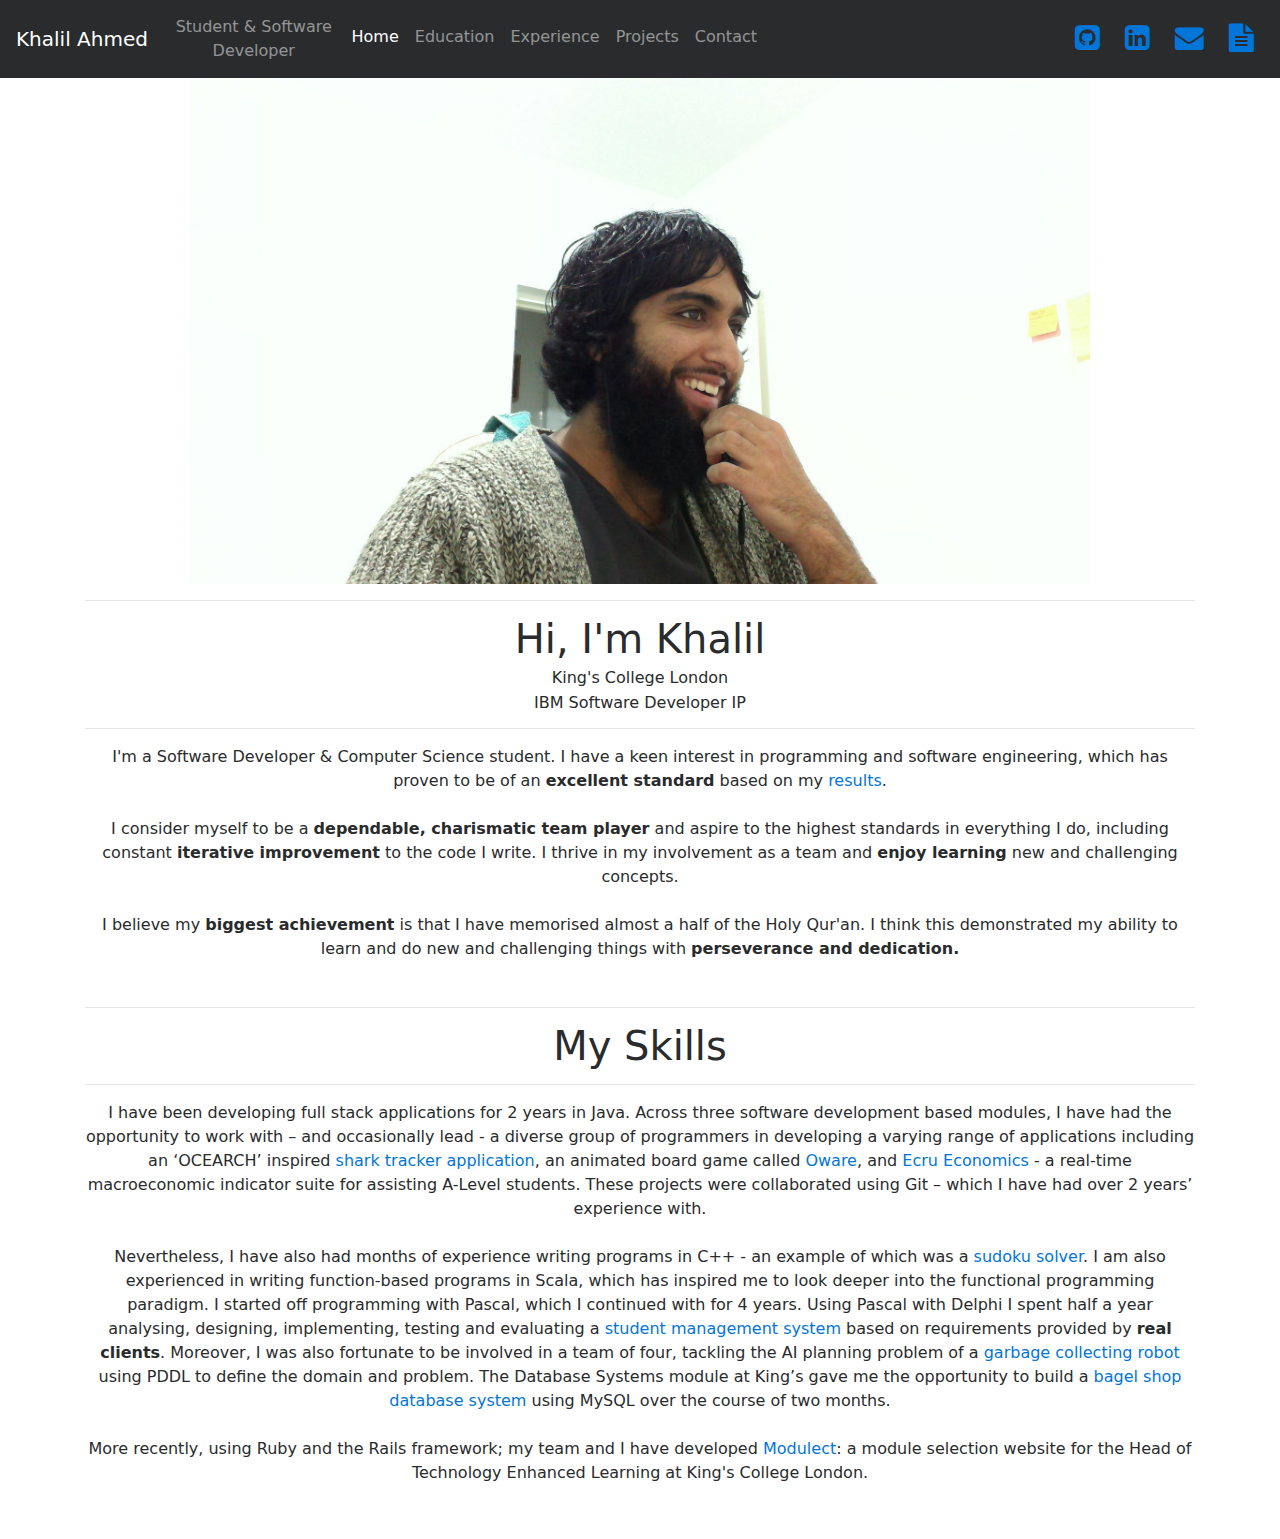
<file: index.html>
<!DOCTYPE html>
<html>
<head>
	<meta charset="utf-8">
  <meta http-equiv="X-UA-Compatible" content="IE=edge">
  <meta name="viewport" content="width=device-width, initial-scale=1">
	<title>Khalil Ahmed</title>
	<link rel="icon" type="image/png" sizes="32x32" href="img/favicon-32x32.png">
	<link rel="icon" type="image/png" sizes="96x96" href="img/favicon-96x96.png">
	<link rel="icon" type="image/png" sizes="16x16" href="img/favicon-16x16.png">
	<!-- Bootstrap -->
  <link href="css/bootstrap.min.css" rel="stylesheet">
  <!-- Font Awesome CDN -->
  <link href="https://maxcdn.bootstrapcdn.com/font-awesome/4.7.0/css/font-awesome.min.css" rel="stylesheet">
	<link rel="stylesheet" type="text/css" href="css/style.css">
</head>
<body>
	<nav class="navbar navbar-toggleable-md navbar-inverse bg-inverse">
	  <button class="navbar-toggler navbar-toggler-right" type="button" data-toggle="collapse" data-target="#navbarNav" aria-controls="navbarNav" aria-expanded="false" aria-label="Toggle navigation">
	    <span class="navbar-toggler-icon"></span>
	  </button>
	  <a class="navbar-brand" href="#">Khalil Ahmed</a>
	  <span class="navbar-text">Student &amp; Software Developer</span>
	  <div class="collapse navbar-collapse" id="navbarNav">
	    <ul class="navbar-nav mr-auto">
	      <li class="nav-item active">
	        <a class="nav-link" href="#">Home<span class="sr-only">(current)</span></a>
	      </li>
	      <li class="nav-item">
	        <a class="nav-link" href="html/education.html">Education</a>
	      </li>
	      <li class="nav-item">
	        <a class="nav-link" href="html/experience.html">Experience</a>
	      </li>
	      <li class="nav-item">
	        <a class="nav-link" href="html/projects.html">Projects</a>
	      </li>
	      <li class="nav-item">
	        <a class="nav-link" href="html/contact.html">Contact</a>
	      </li>
	    </ul>
	    <span class="navbar-right">
	    	<a class="social-icon" href="http://github.com/mkhalila/" target="_blank"><i class="fa fa-github-square"></i></a>
				<a class="social-icon" href="https://www.linkedin.com/in/khalil-ahmed" target="_blank"><i class="fa fa-linkedin-square"></i></a>
				<a class="social-icon" href="mailto:mkhalila@outlook.com"><i class="fa fa-envelope"></i></a>
				<a class="social-icon" href="cv.pdf" download="true"><i class="fa fa-file-text"></i></a>
	    </span>
	  </div>
	</nav>
	<div class="container">
		<img class="img-fluid" src="img/photo_of_me.jpg" alt="Photo of me" width="900px">
		<div class="section">
			<hr>
			<h1>Hi, I'm Khalil</h1>
			<h6>King's College London</h6>
			<h6>IBM Software Developer IP</h6>
			<hr>
			I'm a Software Developer &amp; Computer Science student.
			I have a keen interest in programming and software engineering, which has proven to be of an <strong>excellent standard</strong> based on my <a href="html/education.html">results</a>.
			<br><br>
			I consider myself to be a <strong>dependable, charismatic team player</strong> and aspire to the highest standards in everything I do, including constant <strong>iterative improvement</strong> to the code I write. I thrive in my involvement as a team and <strong>enjoy learning</strong> new and challenging concepts.
			<br><br>
			I believe my <strong>biggest achievement</strong> is that I have memorised almost a half of the Holy Qur'an. I think this demonstrated my ability to learn and do new and challenging things with <strong>perseverance and dedication.</strong>
		</div>
		<hr>
		<div class="section">
			<h1>My Skills</h1>
			<hr>
			I have been developing full stack applications for 2 years in Java.  Across three software development based modules, I have had the opportunity to work with – and occasionally lead - a diverse group of programmers in developing a varying range of applications including an ‘OCEARCH’ inspired <a href="html/projects.html">shark tracker application</a>, an animated board game called <a href="html/projects.html">Oware</a>, and <a href="html/projects.html">Ecru Economics</a> - a real-time macroeconomic indicator suite for assisting A-Level students. These projects were collaborated using Git – which I have had over 2 years’ experience with.
			<br><br>
			Nevertheless, I have also had months of experience writing programs in C++ - an example of which was a <a href="html/projects.html">sudoku solver</a>. I am also experienced in writing function-based programs in Scala, which has inspired me to look deeper into the functional programming paradigm. I started off programming with Pascal, which I continued with for 4 years. Using Pascal with Delphi I spent half a year analysing, designing, implementing, testing and evaluating a <a href="html/projects.html">student management system</a> based on requirements provided by <strong>real clients</strong>. Moreover, I was also fortunate to be involved in a team of four, tackling the AI planning problem of a <a href="html/projects.html">garbage collecting robot</a> using PDDL to define the domain and problem. The Database Systems module at King’s gave me the opportunity to build a <a href="html/projects.html">bagel shop database system</a> using MySQL over the course of two months.
			<br><br>
			More recently, using Ruby and the Rails framework; my team and I have developed <a href="html/projects.html">Modulect</a>: a module selection website for the Head of Technology Enhanced Learning at King's College London.
		</div>
		<br>
	</div>

	<!-- jQuery (necessary for Bootstrap's JavaScript plugins) -->
    <script src="https://ajax.googleapis.com/ajax/libs/jquery/1.12.4/jquery.min.js"></script>
    <!-- jQuery (necessary for Bootstrap's Tooltips) -->
    <script src="https://npmcdn.com/tether@1.2.4/dist/js/tether.min.js"></script>
    <!-- Include all compiled plugins (below), or include individual files as needed -->
    <script src="js/bootstrap.min.js"></script>
</body>
</html>
</file>
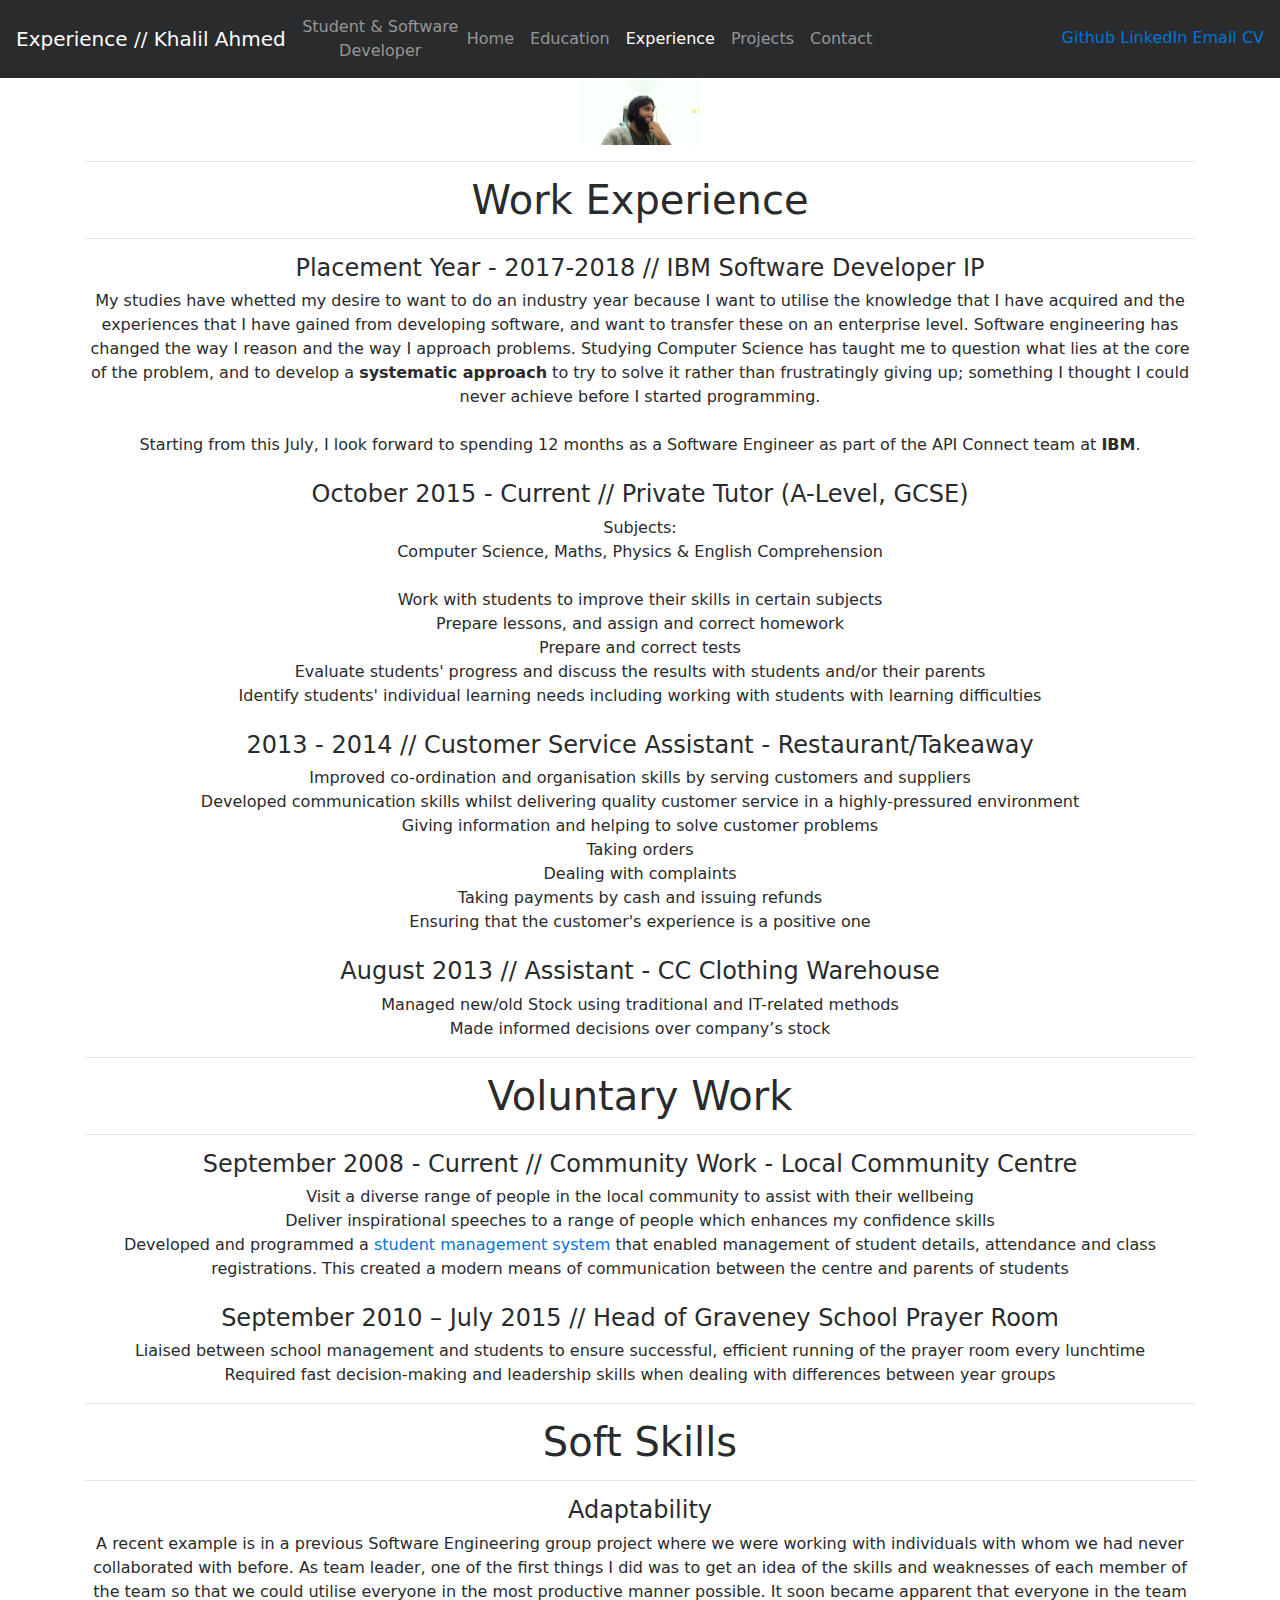
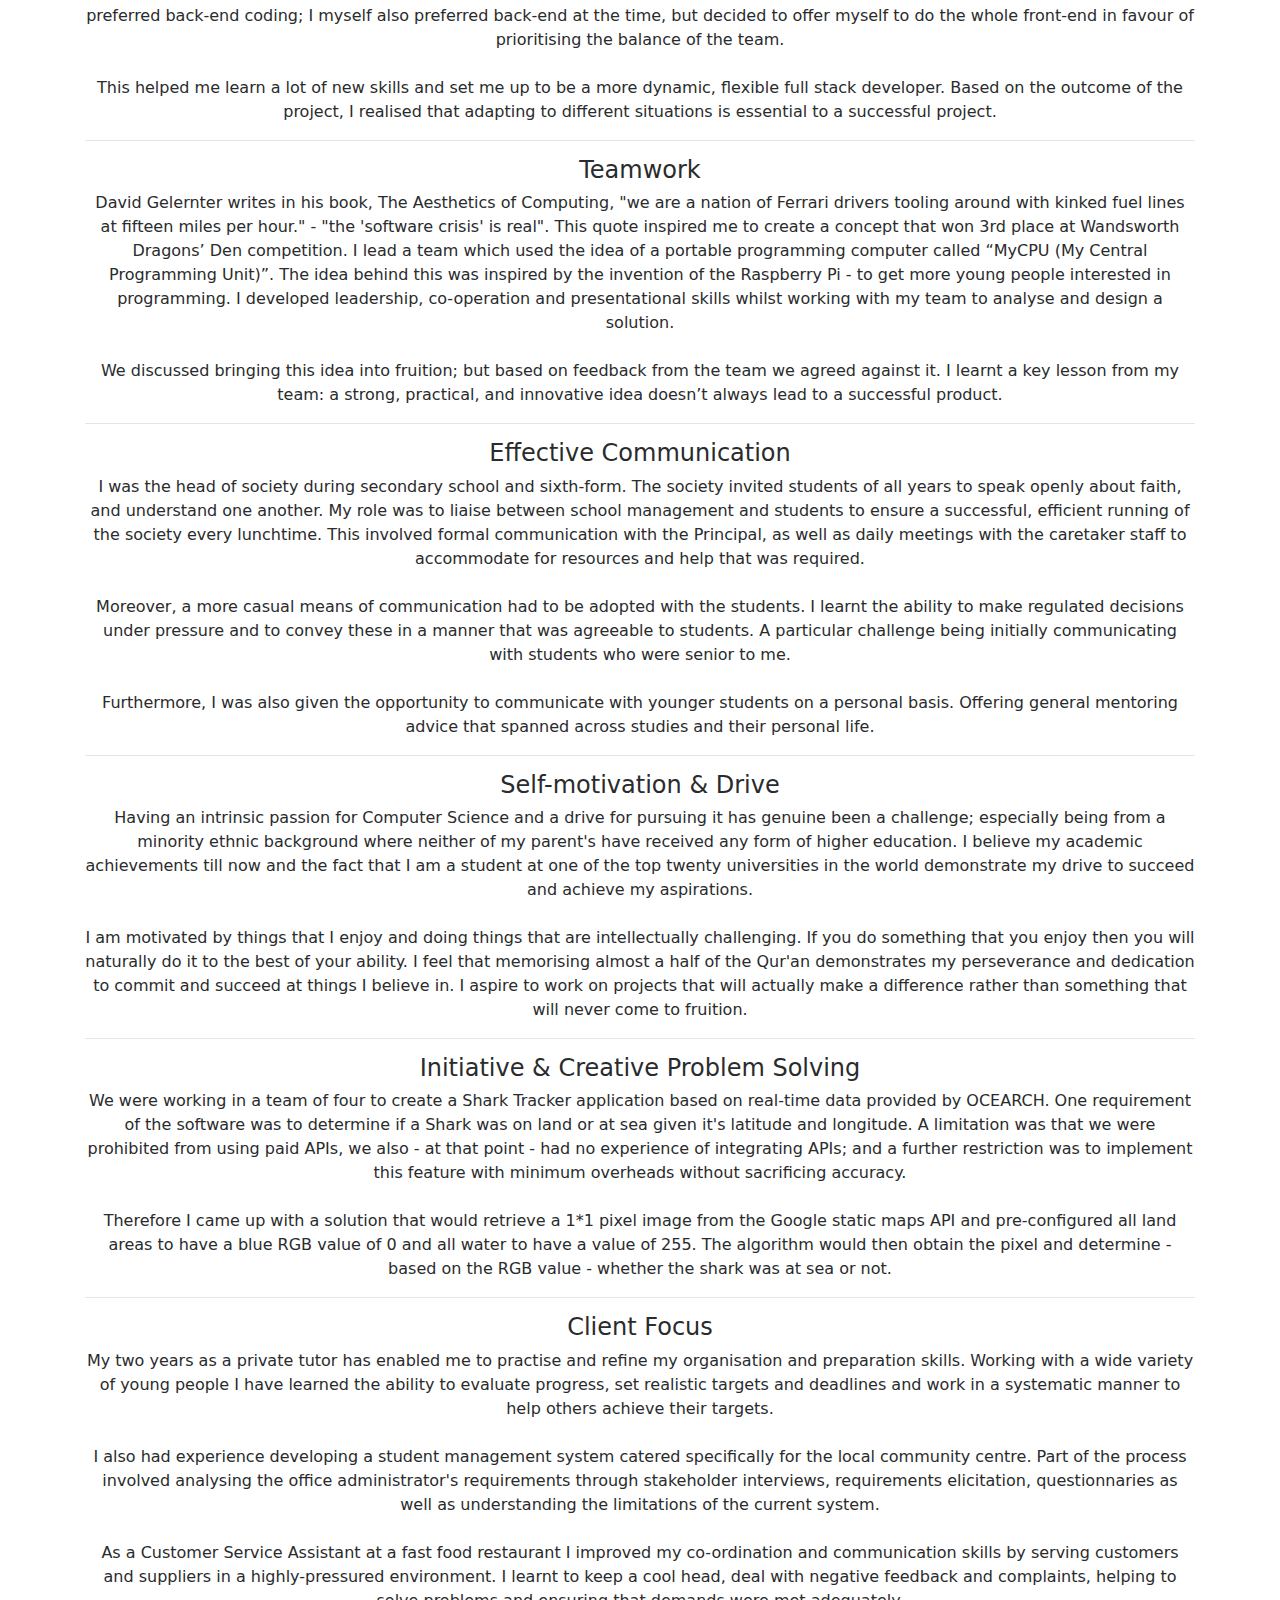
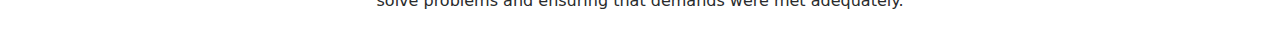
<file: html/experience.html>
<!DOCTYPE html>
<html>
<head>
	<meta charset="utf-8">
  <meta http-equiv="X-UA-Compatible" content="IE=edge">
  <meta name="viewport" content="width=device-width, initial-scale=1">
	<title>Experience // Khalil Ahmed</title>
	<link rel="icon" type="image/png" sizes="32x32" href="../img/favicon-32x32.png">
	<link rel="icon" type="image/png" sizes="96x96" href="../img/favicon-96x96.png">
	<link rel="icon" type="image/png" sizes="16x16" href="../img/favicon-16x16.png">
	<!-- Bootstrap -->
  <link href="../css/bootstrap.min.css" rel="stylesheet">
	<link rel="stylesheet" type="text/css" href="../css/style.css">
</head>
<body>
	<nav class="navbar navbar-toggleable-md navbar-inverse bg-inverse">
	  <button class="navbar-toggler navbar-toggler-right" type="button" data-toggle="collapse" data-target="#navbarNav" aria-controls="navbarNav" aria-expanded="false" aria-label="Toggle navigation">
	    <span class="navbar-toggler-icon"></span>
	  </button>
	  <a class="navbar-brand" href="#">Experience // Khalil Ahmed</a>
	  <span class="navbar-text">Student &amp; Software Developer</span>
	  <div class="collapse navbar-collapse" id="navbarNav">
	    <ul class="navbar-nav mr-auto">
	      <li class="nav-item">
	        <a class="nav-link" href="../index.html">Home</a>
	      </li>
	      <li class="nav-item">
	        <a class="nav-link" href="education.html">Education</a>
	      </li>
	      <li class="nav-item active">
	        <a class="nav-link" href="#">Experience<span class="sr-only">(current)</span></a>
	      </li>
	      <li class="nav-item">
	        <a class="nav-link" href="projects.html">Projects</a>
	      </li>
	      <li class="nav-item">
	        <a class="nav-link" href="contact.html">Contact</a>
	      </li>
	    </ul>
	    <span class="navbar-text">
	    	<a href="http://github.com/mkhalila/" target="_blank">Github</a> 
				<a href="https://www.linkedin.com/in/khalil-ahmed" target="_blank">LinkedIn</a> 
				<a href="mailto:mkhalila@outlook.com">Email</a> 
				<a href="../cv.pdf" download="true">CV</a>
	    </span>
	  </div>
	</nav>
	<div class="container">
		<img src="../img/photo_of_me.jpg" alt="Photo of me" width="120px">
		<hr>
		<h1>Work Experience</h1>
		<hr>
		<h4>Placement Year - 2017-2018 // IBM Software Developer IP</h4>
		<div>
			My studies have whetted my desire to want to do an industry year because I want to utilise the knowledge that I have acquired and the experiences that I have gained from developing software, and want to transfer these on an enterprise level. Software engineering has changed the way I reason and the way I approach problems. Studying Computer Science has taught me to question what lies at the core of the problem, and to develop a <strong>systematic approach</strong> to try to solve it rather than frustratingly giving up; something I thought I could never achieve before I started programming. 
			<br><br>
			Starting from this July, I look forward to spending 12 months as a Software Engineer as part of the API Connect team at <strong>IBM</strong>.			
		</div>
		<br>
		<h4>October 2015 - Current // Private Tutor (A-Level, GCSE)</h4>
		<div>
			<div>Subjects:</div>
			<div>Computer Science, Maths, Physics &amp; English Comprehension</div>
			<br>
			<div>
				<div>Work with students to improve their skills in certain subjects</div>
				<div>Prepare lessons, and assign and correct homework</div>
				<div>Prepare and correct tests</div>
				<div>Evaluate students' progress and discuss the results with students and/or their parents</div>
				<div>Identify students' individual learning needs including working with students with learning difficulties</div>
			</div>
		</div>
		<br>
		<h4>2013 - 2014 // Customer Service Assistant - Restaurant/Takeaway</h4>
		<div>
			<div>
				<div>Improved co-ordination and organisation skills by serving customers and suppliers</div>
				<div>Developed communication skills whilst delivering quality customer service in a highly-pressured environment</div>
				<div>Giving information and helping to solve customer problems</div>
				<div>Taking orders</div>
				<div>Dealing with complaints</div>
				<div>Taking payments by cash and issuing refunds</div>
				<div>Ensuring that the customer's experience is a positive one</div>
			</div>
		</div>
		<br>
		<h4>August 2013 // Assistant - CC Clothing Warehouse</h4>
		<div>
			<div>
				<div>Managed new/old Stock using traditional and IT-related methods</div>
	 			<div>Made informed decisions over company’s stock</div>
			</div>
		</div>
		<hr>
		<h1>Voluntary Work</h1>
		<hr>
		<h4>September 2008 - Current // Community Work - Local Community Centre</h4>
		<div>
			<div>
				<div>Visit a diverse range of people in the local community to assist with their wellbeing</div>
				<div>Deliver inspirational speeches to a range of people which enhances my confidence skills</div>
				<div>Developed and programmed a <a href="projects.html">student management system</a> that enabled management of student details, attendance and class registrations. This created a modern means of communication between the centre and parents of students</div>
			</div>
		</div>
		<br>
		<h4>September 2010 – July 2015 // Head of Graveney School Prayer Room</h4>
		<div>
			<div>
				<div>Liaised between school management and students to ensure successful, efficient running of the prayer room every lunchtime</div>
	 			<div>Required fast decision-making and leadership skills when dealing with differences between year groups</div>
			</div>
		</div>
		<hr>
		<h1>Soft Skills</h1>
		<hr>
		<h4>Adaptability</h4>
		A recent example is in a previous Software Engineering group project where we were working with individuals with whom we had never collaborated with before. As team leader, one of the first things I did was to get an idea of the skills and weaknesses of each member of the team so that we could utilise everyone in the most productive manner possible. It soon became apparent that everyone in the team preferred back-end coding; I myself also preferred back-end at the time, but decided to offer myself to do the whole front-end in favour of prioritising the balance of the team.
		<br><br>
		This helped me learn a lot of new skills and set me up to be a more dynamic, flexible full stack developer. Based on the outcome of the project, I realised that adapting to different situations is essential to a successful project.
		<hr>
		<h4>Teamwork</h4>
		David Gelernter writes in his book, The Aesthetics of Computing, "we are a nation of Ferrari drivers tooling around with kinked fuel lines at fifteen miles per hour." - "the 'software crisis' is real". This quote inspired me to create a concept that won 3rd place at Wandsworth Dragons’ Den competition.  I lead a team which used the idea of a portable programming computer called “MyCPU (My Central Programming Unit)”. The idea behind this was inspired by the invention of the Raspberry Pi - to get more young people interested in programming. I developed leadership, co-operation and presentational skills whilst working with my team to analyse and design a solution.
		<br><br>
		We discussed bringing this idea into fruition; but based on feedback from the team we agreed against it. I learnt a key lesson from my team: a strong, practical, and innovative idea doesn’t always lead to a successful product.
		<hr>
		<h4>Effective Communication</h4>
		I was the head of society during secondary school and sixth-form. The society invited students of all years to speak openly about faith, and understand one another. My role was to liaise between school management and students to ensure a successful, efficient running of the society every lunchtime. This involved formal communication with the Principal, as well as daily meetings with the caretaker staff to accommodate for resources and help that was required.  
		<br><br>
		Moreover, a more casual means of communication had to be adopted with the students. I learnt the ability to make regulated decisions under pressure and to convey these in a manner that was agreeable to students. A particular challenge being initially communicating with students who were senior to me. 
		<br><br>
		Furthermore, I was also given the opportunity to communicate with younger students on a personal basis. Offering general mentoring advice that spanned across studies and their personal life.
		<hr>
		<h4>Self-motivation &amp; Drive</h4>
		Having an intrinsic passion for Computer Science and a drive for pursuing it has genuine been a challenge; especially being from a minority ethnic background where neither of my parent's have received any form of higher education. I believe my academic achievements till now and the fact that I am a student at one of the top twenty universities in the world demonstrate my drive to succeed and achieve my aspirations. 
		<br><br>
		I am motivated by things that I enjoy and doing things that are intellectually challenging. If you do something that you enjoy then you will naturally do it to the best of your ability. I feel that memorising almost a half of the Qur'an demonstrates my perseverance and dedication to commit and succeed at things I believe in. I aspire to work on projects that will actually make a difference rather than something that will never come to fruition.
		<hr>
		<h4>Initiative &amp; Creative Problem Solving</h4>
		We were working in a team of four to create a Shark Tracker application based on real-time data provided by OCEARCH. One requirement of the software was to determine if a Shark was on land or at sea given it's latitude and longitude. A limitation was that we were prohibited from using paid APIs, we also - at that point - had no experience of integrating APIs; and a further restriction was to implement this feature with minimum overheads without sacrificing accuracy. 
		<br><br>
		Therefore I came up with a solution that would retrieve a 1*1 pixel image from the Google static maps API and pre-configured all land areas to have a blue RGB value of 0 and all water to have a value of 255. The algorithm would then obtain the pixel and determine - based on the RGB value - whether the shark was at sea or not. 
		<hr>
		<h4>Client Focus</h4>
		My two years as a private tutor has enabled me to practise and refine my organisation and preparation skills. Working with a wide variety of young people I have learned the ability to evaluate progress, set realistic targets and deadlines and work in a systematic manner to help others achieve their targets.
		<br><br>
		I also had experience developing a student management system catered specifically for the local community centre. Part of the process involved analysing the office administrator's requirements through stakeholder interviews, requirements elicitation, questionnaries as well as understanding the limitations of the current system.
		<br><br>
		As a Customer Service Assistant at a fast food restaurant I improved my co-ordination and communication skills by serving customers and suppliers in a highly-pressured environment. I learnt to keep a cool head, deal with negative feedback and complaints, helping to solve problems and ensuring that demands were met adequately. 
	</div>
	<br>

	<!-- jQuery (necessary for Bootstrap's JavaScript plugins) -->
  <script src="https://ajax.googleapis.com/ajax/libs/jquery/1.12.4/jquery.min.js"></script>
  <!-- jQuery (necessary for Bootstrap's Tooltips) -->
  <script src="https://npmcdn.com/tether@1.2.4/dist/js/tether.min.js"></script>
  <!-- Include all compiled plugins (below), or include individual files as needed -->
  <script src="../js/bootstrap.min.js"></script>
</body>
</html>
</file>
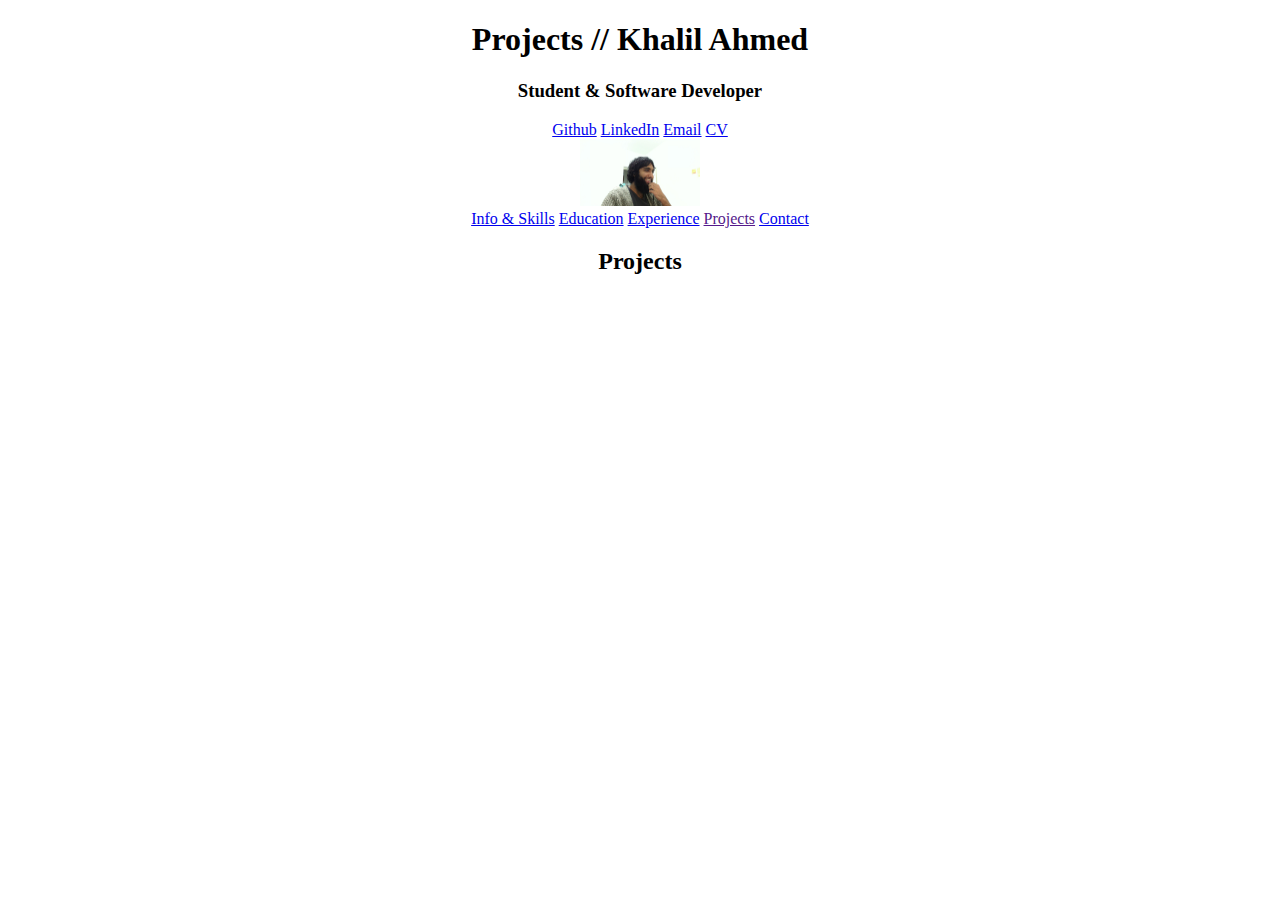
<file: html/projects.html>
<!DOCTYPE html>
<html>
<head>
	<title>Projects // Khalil Ahmed</title>
	<link rel="icon" type="image/png" sizes="32x32" href="../img/favicon-32x32.png">
	<link rel="icon" type="image/png" sizes="96x96" href="../img/favicon-96x96.png">
	<link rel="icon" type="image/png" sizes="16x16" href="../img/favicon-16x16.png">
	<link rel="stylesheet" type="text/css" href="../css/style.css">
</head>
<body>
	<h1>Projects // Khalil Ahmed</h1>
	<h3>Student &amp; Software Developer</h3>
	<span>
		<a href="http://github.com/mkhalila/" target="_blank">Github</a> 
		<a href="https://www.linkedin.com/in/khalil-ahmed" target="_blank">LinkedIn</a> 
		<a href="mailto:mkhalila@outlook.com">Email</a> 
		<a href="../cv.pdf" download="true">CV</a>
	</span>
	<br>
	<img src="../img/photo_of_me.jpg" alt="Photo of me" width="120px">
	<br>
	<span>
		<a href="../index.html">Info &amp; Skills</a> 
		<a href="education.html">Education</a> 
		<a href="experience.html">Experience</a> 
		<a href="">Projects</a> 
		<a href="contact.html">Contact</a>
	</span>
	<h2>Projects</h2>
</body>
</html>
</file>
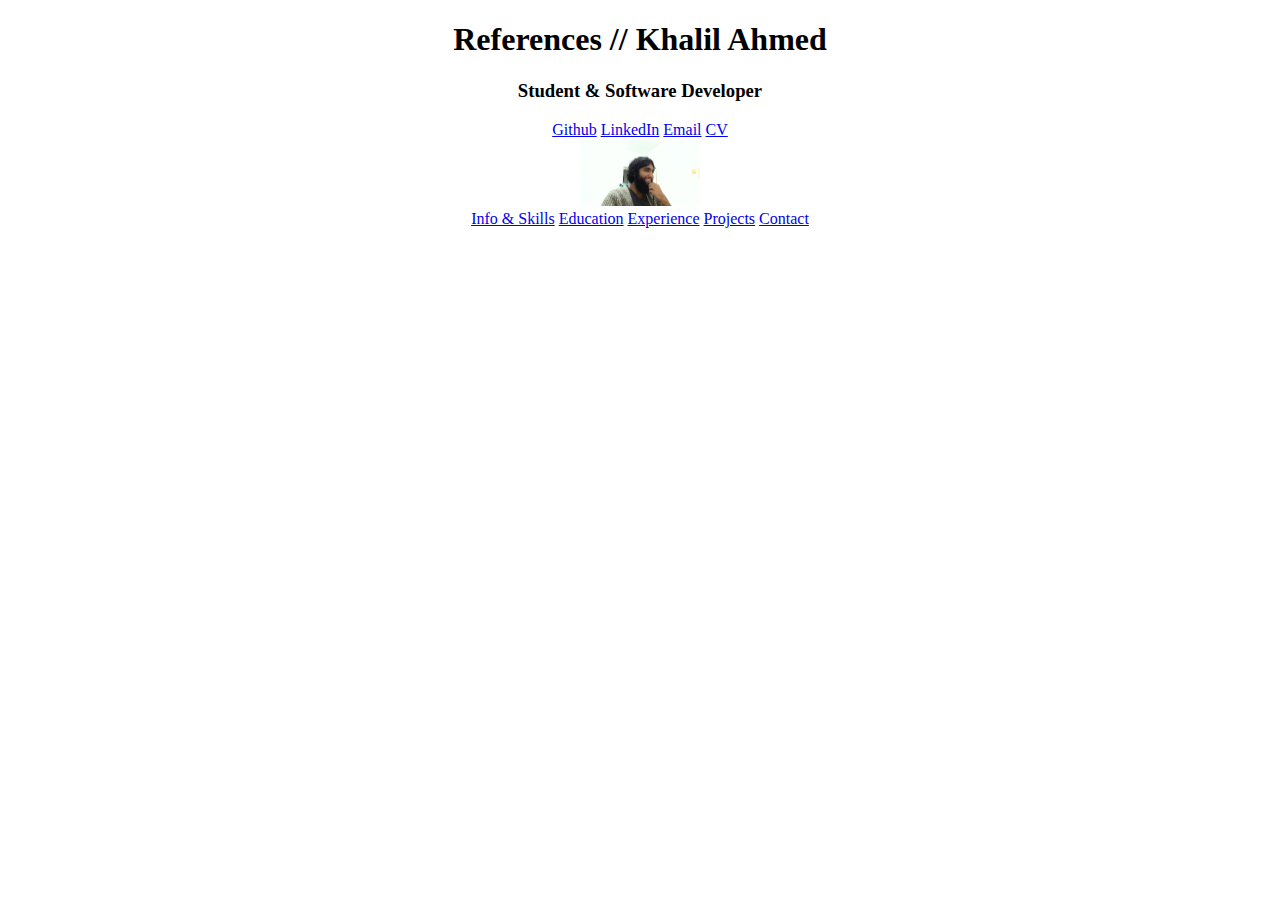
<file: html/references.html>
<!DOCTYPE html>
<html>
<head>
	<title>References // Khalil Ahmed</title>
	<link rel="icon" type="image/png" sizes="32x32" href="../img/favicon-32x32.png">
	<link rel="icon" type="image/png" sizes="96x96" href="../img/favicon-96x96.png">
	<link rel="icon" type="image/png" sizes="16x16" href="../img/favicon-16x16.png">
	<link rel="stylesheet" type="text/css" href="../css/style.css">
</head>
<body>
	<h1>References // Khalil Ahmed</h1>
	<h3>Student &amp; Software Developer</h3>
	<span>
		<a href="http://github.com/mkhalila/" target="_blank">Github</a> 
		<a href="https://www.linkedin.com/in/khalil-ahmed" target="_blank">LinkedIn</a> 
		<a href="mailto:mkhalila@outlook.com">Email</a> 
		<a href="../cv.pdf" download="true">CV</a>
	</span>
	<br>
	<img src="../img/photo_of_me.jpg" alt="Photo of me" width="120px">
	<br>
	<span>
		<a href="../index.html">Info &amp; Skills</a> 
		<a href="education.html">Education</a> 
		<a href="experience.html">Experience</a> 
		<a href="projects.html">Projects</a> 
		<a href="services.html">Contact</a>
	</span>
</body>
</html>
</file>
<file: css/style.css>
body {
	text-align: center;
}

.section {
	padding-bottom: 30px;
}

.invisible-text {
	opacity: 0.0;
}

.social-icon {
	font-size: 1.8em;
	padding-right: 10px;
	padding-left: 10px;
}
</file>
